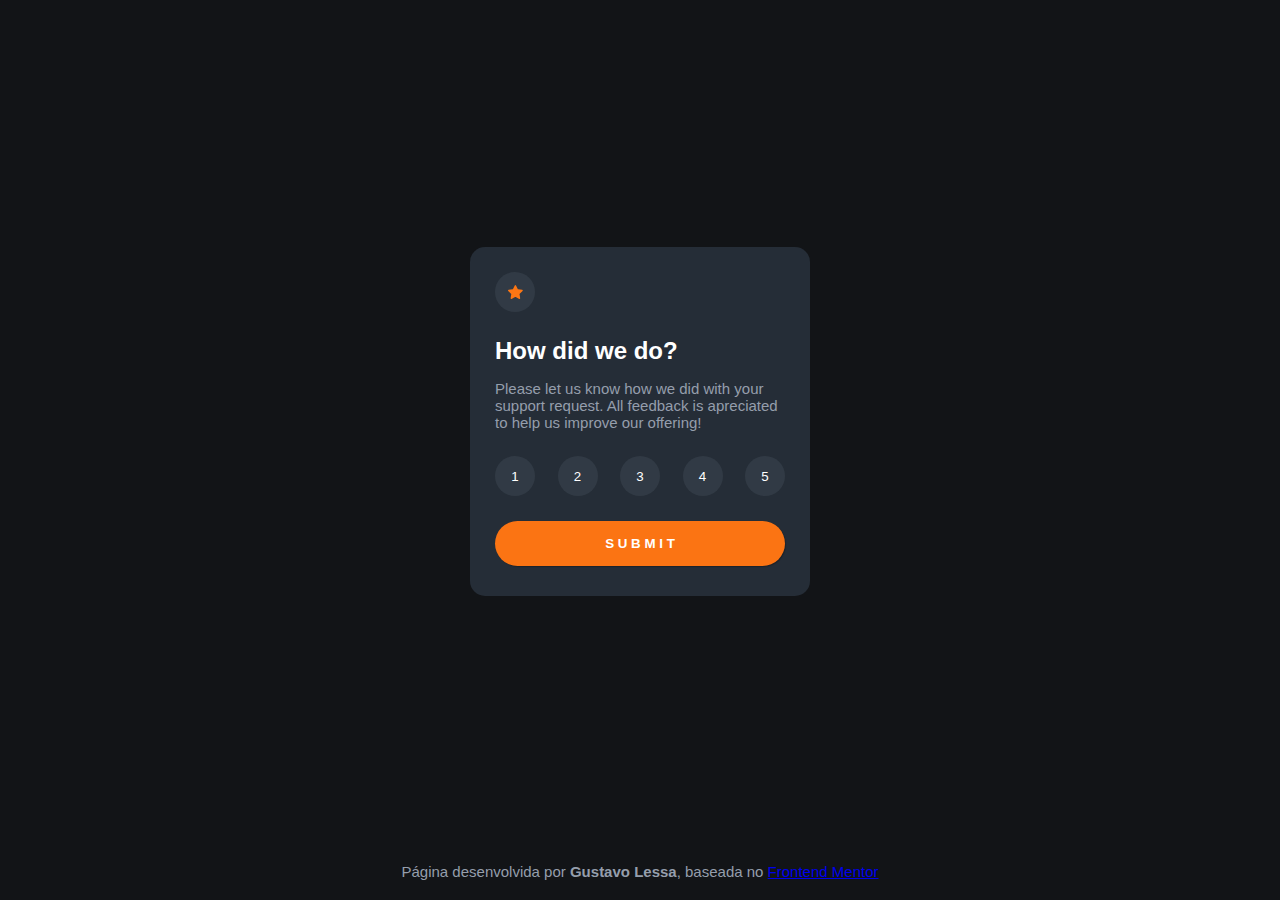
<file: index.html>
<!DOCTYPE html>
<html lang="pt-br">
<head>
    <meta charset="UTF-8">
    <meta http-equiv="X-UA-Compatible" content="IE=edge">
    <meta name="viewport" content="width=device-width, initial-scale=1.0">
    <link rel="shortcut icon" href="interactive-rating-component-main/images/favicon-32x32.png" type="image/x-icon">
    <link rel="stylesheet" href="style.css">
    <title>How did we do?</title>
</head>
<body>
    <main>
        <!--Página Score-->
        <div id="pagina1">
            <div class="fundoImg">
                <img id="littleStar"src="interactive-rating-component-main/images/icon-star.svg" alt="star">
            </div>
            <p class="titulo">How did we do?</p>
            <p class="explicacaoTitulo">Please let us know how we did with your support request. All feedback is apreciated to help us improve our offering!</p>
            <div class="container">
                <button type="button" class="rate" value="1" onclick="select1()">1</button>
                <button type="button" class="rate" value="2" onclick="select2()">2</button>
                <button type="button" class="rate" value="3" onclick="select3()">3</button>
                <button type="button" class="rate" value="4" onclick="select4()">4</button>
                <button type="button" class="rate" value="5" onclick="select5()">5</button>
            </div>
            <div>
                <button type="submit" class="submit" onclick="submit()" disabled>S U B M I T</button>
            </div>
        </div>

        <!--Página Thank-you-->
        <div id="pagina2" class="containerCenter" style="display: none;">
            <div>
                <img src="interactive-rating-component-main/images/illustration-thank-you.svg" alt="">
            </div>
    
            <div id="totalSelecionado">
                <p>You selected X out of 5</p>
            </div>
      
            <p class="titulo">Thank you!</p>
    
            <p class="explicacaoTituloCenter">We appreciate you taking the time to give a rating. If you ever need more support, don't hesitate to get in touch!</p>
        </div>

    </main>

    <footer>
        <p>Página desenvolvida por <strong>Gustavo Lessa</strong>, baseada no <a href="https://www.frontendmentor.io/" rel="external" target="_blank">Frontend Mentor</a></p>
    </footer>

    <script src="script.js"></script>
</body>
</html>
</file>
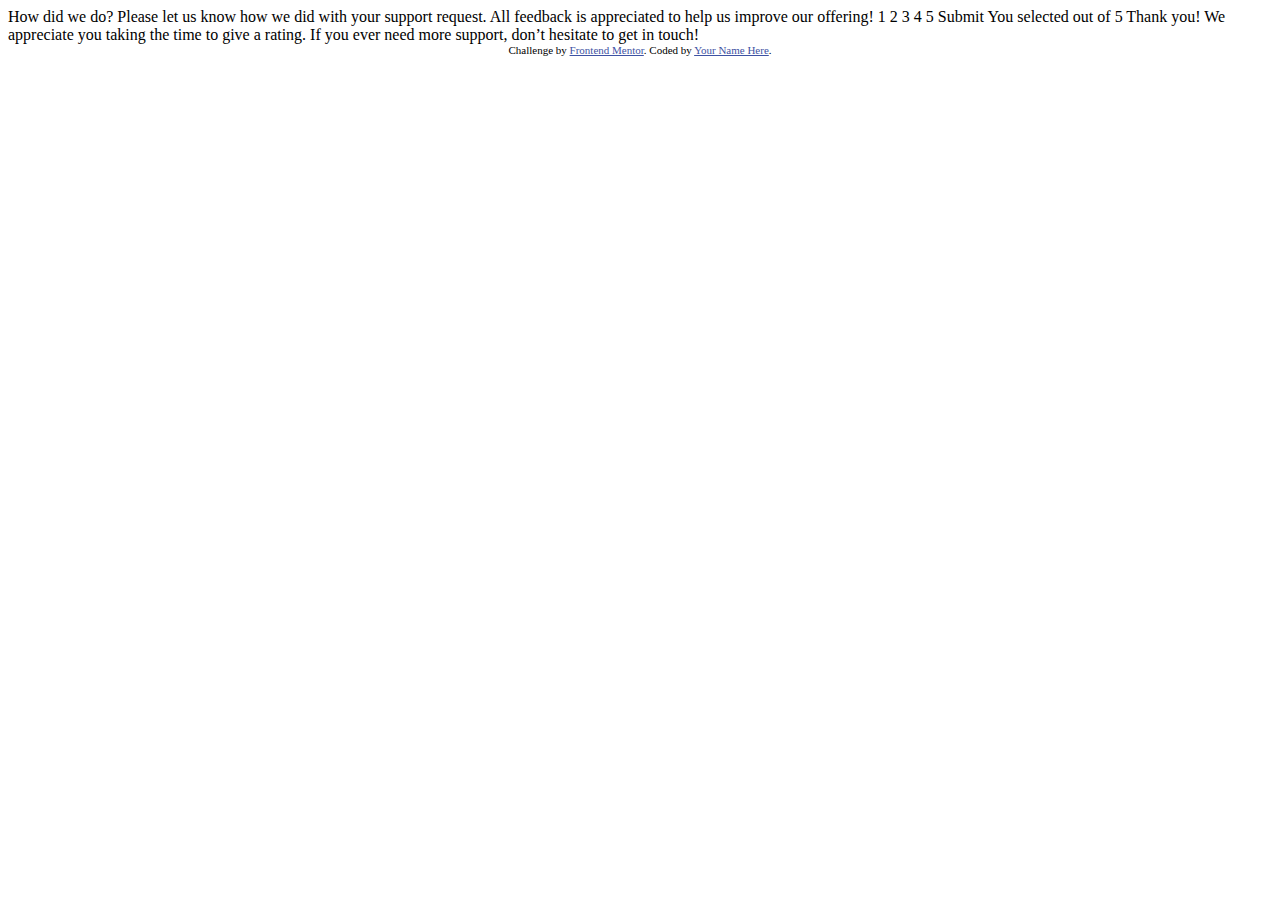
<file: interactive-rating-component-main/index.html>
<!DOCTYPE html>
<html lang="en">
<head>
  <meta charset="UTF-8">
  <meta name="viewport" content="width=device-width, initial-scale=1.0"> <!-- displays site properly based on user's device -->

  <link rel="icon" type="image/png" sizes="32x32" href="./images/favicon-32x32.png">
  
  <title>Frontend Mentor | Interactive rating component</title>

  <!-- Feel free to remove these styles or customise in your own stylesheet 👍 -->
  <style>
    .attribution { font-size: 11px; text-align: center; }
    .attribution a { color: hsl(228, 45%, 44%); }
  </style>
</head>
<body>

  <!-- Rating state start -->

  How did we do?

  Please let us know how we did with your support request. All feedback is appreciated 
  to help us improve our offering!

  1 2 3 4 5

  Submit

  <!-- Rating state end -->

  <!-- Thank you state start -->

  You selected <!-- Add rating here --> out of 5

  Thank you!

  We appreciate you taking the time to give a rating. If you ever need more support, 
  don’t hesitate to get in touch!

  <!-- Thank you state end -->

  
  <div class="attribution">
    Challenge by <a href="https://www.frontendmentor.io?ref=challenge" target="_blank">Frontend Mentor</a>. 
    Coded by <a href="#">Your Name Here</a>.
  </div>
</body>
</html>
</file>
<file: style.css>
*{
    margin: 0px;
    padding: 0px;
}

@import url('https://fonts.googleapis.com/css2?family=Overpass:ital,wght@0,400;0,700;1,400;1,700&display=swap');

body {
    background-color: hsl(216, 12%, 8%);
    font-family: 'Overpass', sans-serif;
    font-size: 15px;
    font-weight: 400;
    color: hsl(217, 12%, 63%);
    text-align: left;
   
    height: 100vh;
    
    display: flex;
    flex-direction: column;
}

main {
    background-color: hsl(213, 19%, 18%);
    width: 290px;
    margin: auto;
    padding: 25px;
    border-radius: 15px;
}

.titulo {
    font-size: 24px;
    color: white;
    font-weight: 700;
    padding-top: 25px;
    padding-bottom: 15px;
}

.explicacaoTitulo {
    color: hsl(217, 12%, 63%);
    padding-bottom: 15px;
}

.container {
    display: flex;
    justify-content: space-between;
}

.containerCenter {
    display: flex;
    flex-direction: column;
    justify-content: center;
    align-items: center;
}

div.fundoImg{
    background-color: hsla(216, 12%, 54%, 0.144);
    width: 40px;
    height: 40px;
    border-radius: 50%;
    display: flex;
    align-items: center;
    justify-content: center;
}

img#littleStar {
    width: 15px;
}

.rate {
    color: white;
    background-color: hsla(216, 12%, 54%, 0.144);
    width: 40px;
    height: 40px;
    margin: 10px 0px;
    border-radius: 50%;
    border: none;
}

.select {
    color: white;
    background-color: hsl(217, 12%, 63%);
    width: 40px;
    height: 40px;
    margin: 10px 0px;
    border-radius: 50%;
    border: none;
}

.rate:hover {
    background-color: hsl(25, 97%, 53%);
}

button.submit {
    background-color: hsl(25, 97%, 53%);
    color: white;
    font-weight: 700;
    width: 290px;
    height: 45px;
    margin-top: 15px;
    margin-bottom: 5px;
    border-radius: 50px;
    border: none;
    box-shadow: 1px 1px 1px rgba(0, 0, 0, 0.247);
}

.submit:hover {
    background-color: white;
    color: hsl(25, 97%, 53%);
}

footer {
    text-align: center;
    padding: 20px;
}

/*Página Thank-you*/

#totalSelecionado {
    background-color: hsla(216, 12%, 54%, 0.144);
    color: hsl(25, 97%, 53%);
    width: 180px;
    height: 30px;
    border-radius: 15px;
    margin-top: 25px;
    display: flex;
    justify-content: center;
    align-items: center;
}

.explicacaoTituloCenter {
    color: hsl(217, 12%, 63%);
    padding-bottom: 15px;
    text-align: center;
}
</file>
